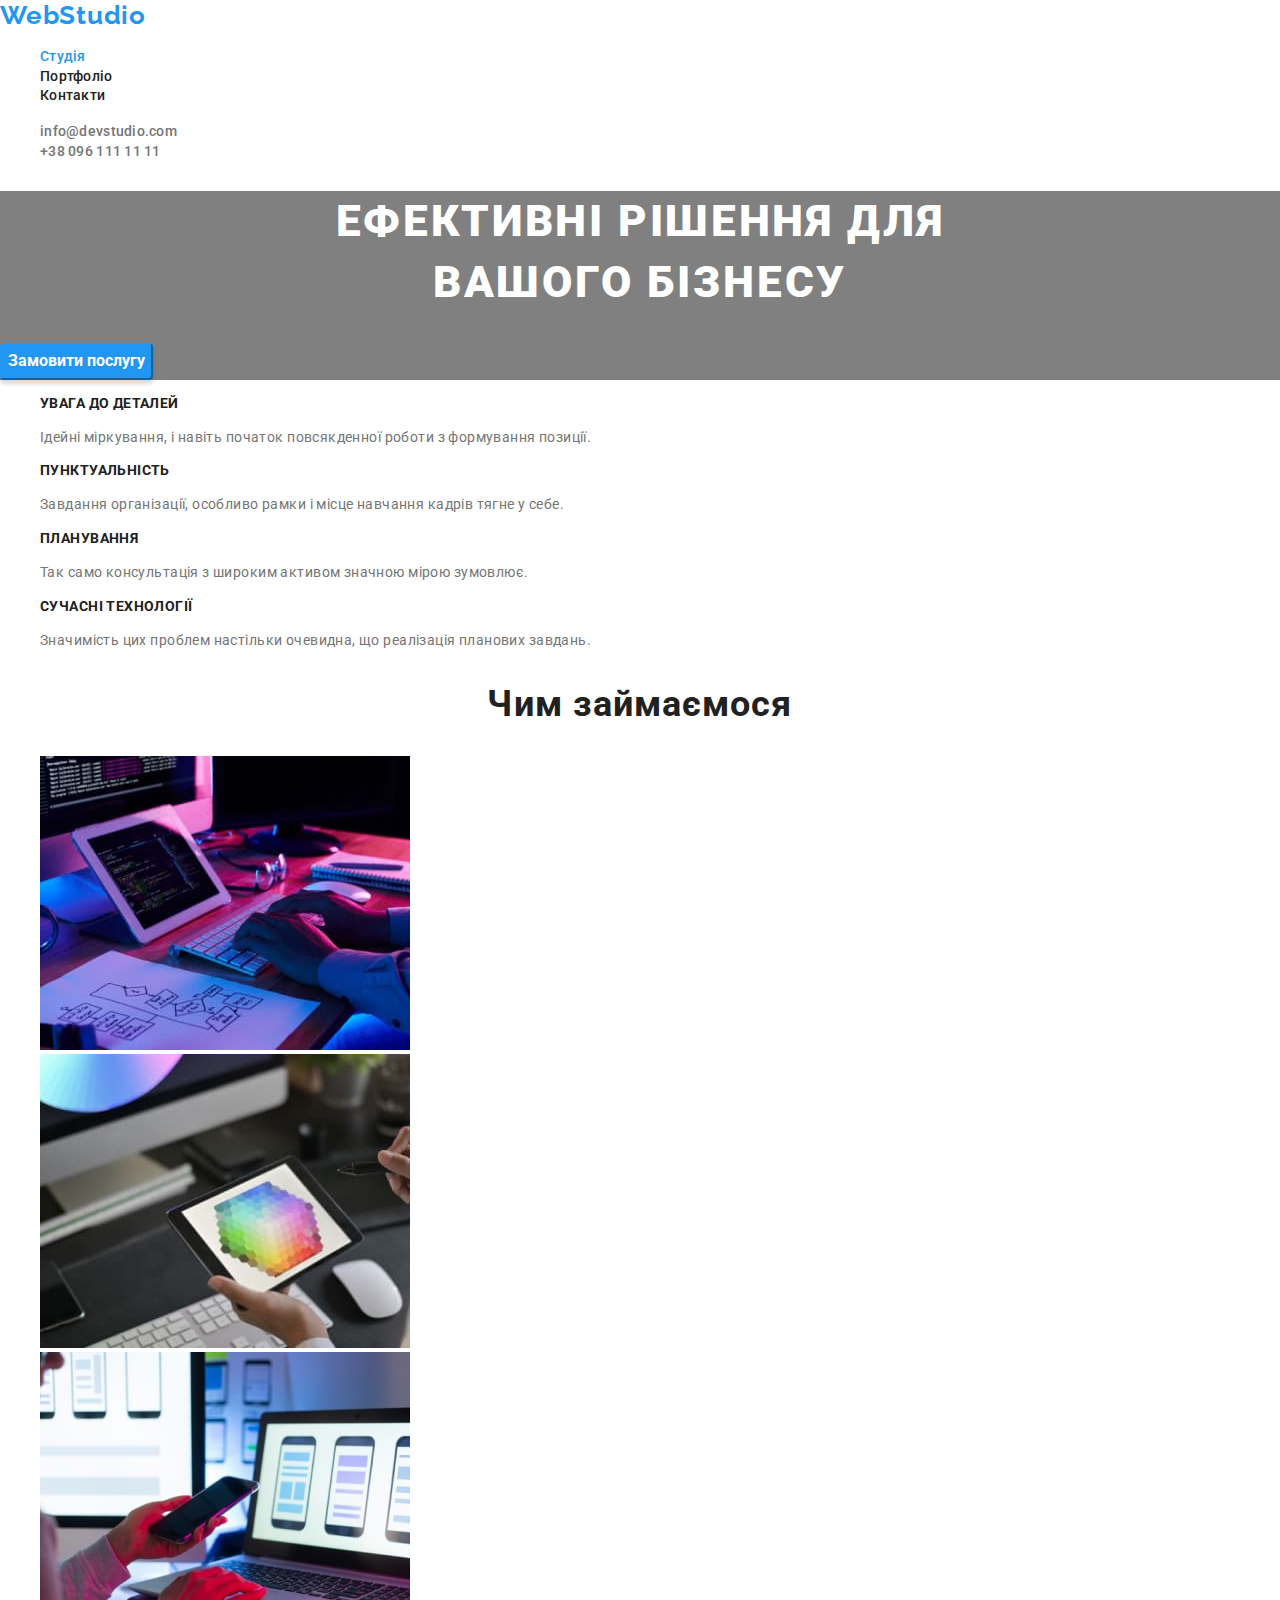
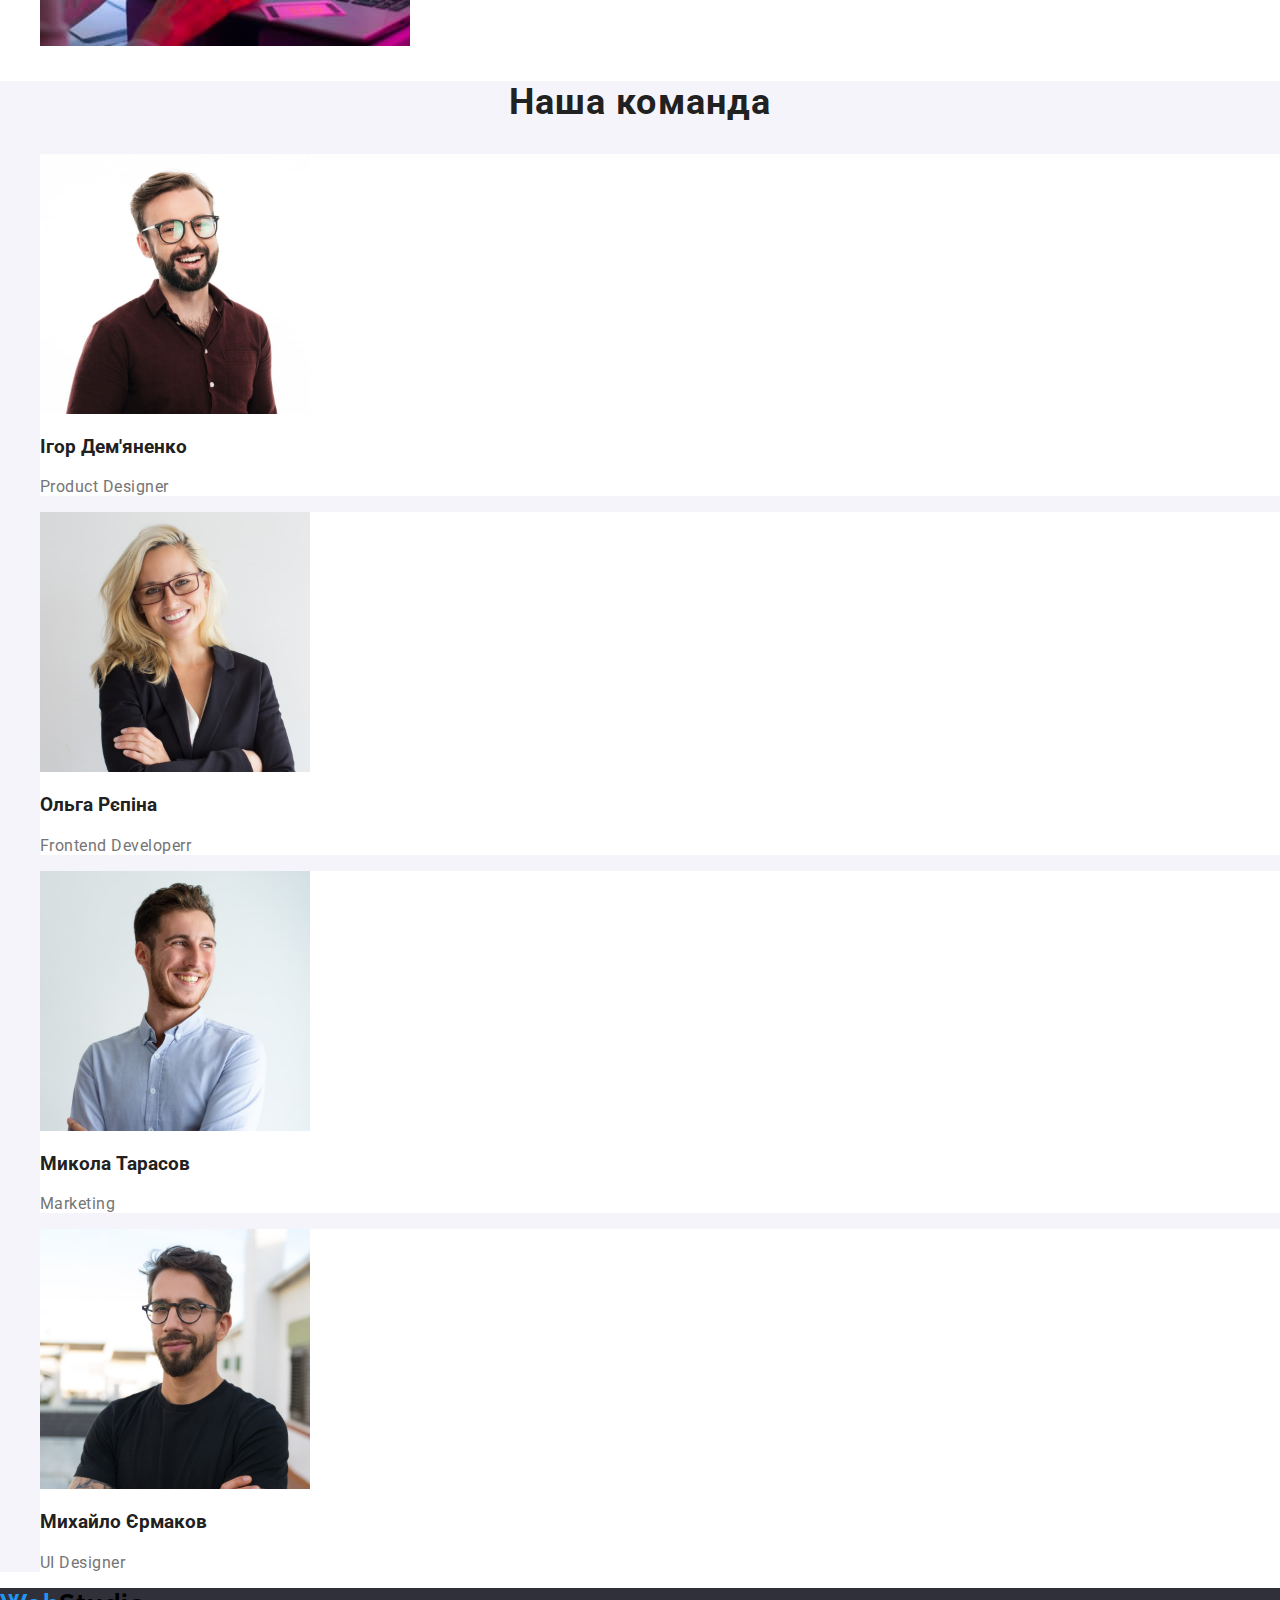
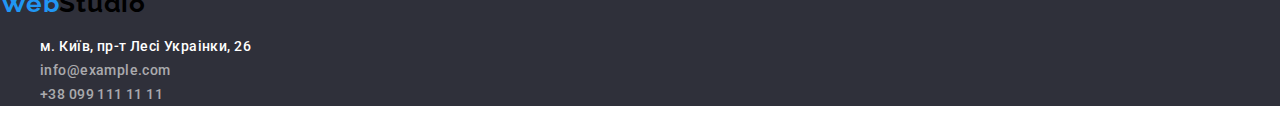
<file: index.html>
<!DOCTYPE html>
<html lang="uk">
<head>
    <meta charset="UTF-8">
    <meta http-equiv="X-UA-Compatible" content="IE=edge">
    <meta name="viewport" content="width=device-width, initial-scale=1.0">
    <title>goit-markup-hw-02</title>

    <link rel="preconnect" href="https://fonts.googleapis.com">
    <link rel="preconnect" href="https://fonts.gstatic.com" crossorigin>
    <link href="https://fonts.googleapis.com/css2?family=Raleway:wght@700&family=Roboto:wght@400;500;700;900&display=swap" rel="stylesheet">

    <!-- Favicon start-->
    <link rel="apple-touch-icon" sizes="180x180" href="./images/favicon/apple-touch-icon.png">
    <link rel="icon" type="image/png" sizes="32x32" href="./images/favicon/favicon-32x32.png">
    <link rel="icon" type="image/png" sizes="16x16" href="./images/favicon/favicon-16x16.png">
    <link rel="manifest" href="./images/favicon/site.webmanifest">
    
    <link rel="stylesheet" href="https://cdnjs.cloudflare.com/ajax/libs/modern-normalize/1.1.0/modern-normalize.min.css">
    <!-- <link rel="stylesheet" href="./css/common.css"> -->
    <link rel="stylesheet" href="./css/styles.css">

    
    <meta name="msapplication-TileColor" content="#da532c">
    <meta name="theme-color" content="#ffffff">
    <!-- Favicon end -->

</head>
<body class="page">
<header>
    <nav>
    <a class="logo" href=""><span>Web</span>Studio</a>

    <ul class="site-nav list">
    <li><a href="" class="link curent">Студія</a></li>
    <li><a href="./portfolio.html" class="link">Портфоліо</a></li>
    <li><a href="" class="link">Контакти</a></li>
    </ul>
    </nav>
</header>
    <ul class="contacts list">
    <li><a href="mailto:info@devstudio.com">info@devstudio.com</a></li>
    <li><a href="tel:+380961111111">+38 096 111 11 11</a></li>
    </ul>

<main>

<section class="hero">
    <h1 class="hero-title">Ефективні рішення для <br> вашого бізнесу</h1>
    <button type="button" class="btn">Замовити послугу</button>
</section>

        <!-- /* Послуги */ -->
<section class="benefits">

    <!-- цей h2 будемо скривати -->
    <h2 class="visually-hidden">Наші особливості</h2>

    <ul class="benefits list">
        <li>
            <h3 class="section-title">Увага до деталей</h3>
            <p class="section-text">Ідейні міркування, і навіть початок повсякденної роботи з формування позиції.</p>
        </li>
        <li>
            <h3 class="section-title">Пунктуальність</h3>
            <p class="section-text">Завдання організації, особливо рамки і місце навчання кадрів тягне у себе.</p>
        </li>
        <li>
            <h3 class="section-title">Планування</h3>
            <p class="section-text">Так само консультація з широким активом значною мірою зумовлює.</p>
        </li>
        <li>
            <h3 class="section-title">Сучасні технології</h3>
            <p class="section-text">Значимість цих проблем настільки очевидна, що реалізація планових завдань.</p>
        </li>
    </ul>
</section>

    <!-- Послуги -->
<section class="projects">
    <h2 class="project-title">Чим займаємося</h2>
     <ul class="project list">
        <li>
            <img src="./images/img-left.jpg" alt="Людина працює на десктоп комп'ютері" width="370">

            <!-- <p>Десктопні додатки</p> -->

        </li>
        <li>
            <img src="./images/img-right.jpg" alt="Людина працює на планшеті" width="370">

            <!-- <p>Мобільні додатки</p> -->

        </li>
        <li>
            <img src="./images/img-center.jpg" alt="Людина працює на телефоні" width="370">

            <!-- <p>Дизайнерські рішення</p> -->

        </li>

     </ul>
    
</section>

    <!-- Наша команда -->
<section class="section heands">
    <h2>Наша команда</h2>
    <ul class="heands list">
        <li>
            <img src="./images/igor.jpg" alt="Ігор" width="270">
            <h3 class="section-title">Ігор Дем'яненко</h3>
            <p lang="en" class="position">Product Designer</p>
        </li>
        <li>
            <img src="./images/olga.jpg" alt="Ольга" width="270">
            <h3 class="section-title">Ольга Рєпіна</h3>
            <p lang="en" class="position">Frontend Developerr</p>
        </li>
        <li>
            <img src="./images/mikola.jpg" alt="Микола" width="270">
            <h3 class="section-title">Микола Тарасов</h3>
            <p lang="en" class="position">Marketing</p>
        </li>
        <li>
            <img src="./images/mihaylo.jpg" alt="Михайло" width="270">
            <h3 class="section-title">Михайло Єрмаков</h3>
            <p lang="en" class="position">UI Designer</p>
        </li>
    </ul>
</section>

</main>

<footer class="section-footer">
    <a class="logo" href=""><span>Web</span>Studio</a>
    <address class="section-address">
        <ul class="contacts list">
            <li>
            <a  class="item" href="https://goo.gl/maps/CPtrU1FHBa2aNyZL9" target="_blank" rel="noopener noreferrer nofollow">м. Київ, пр-т Лесі Украінки, 26</a>  
            </li>
            <li>
            <a class="mail" href="mailto:info@example.com">info@example.com</a>
            </li>
            <li>
            <a class="tel" href="tel:+380991111111">+38 099 111 11 11</a>
            </li>
        </ul>
    </address>
</footer>
</body>
</html>
</file>
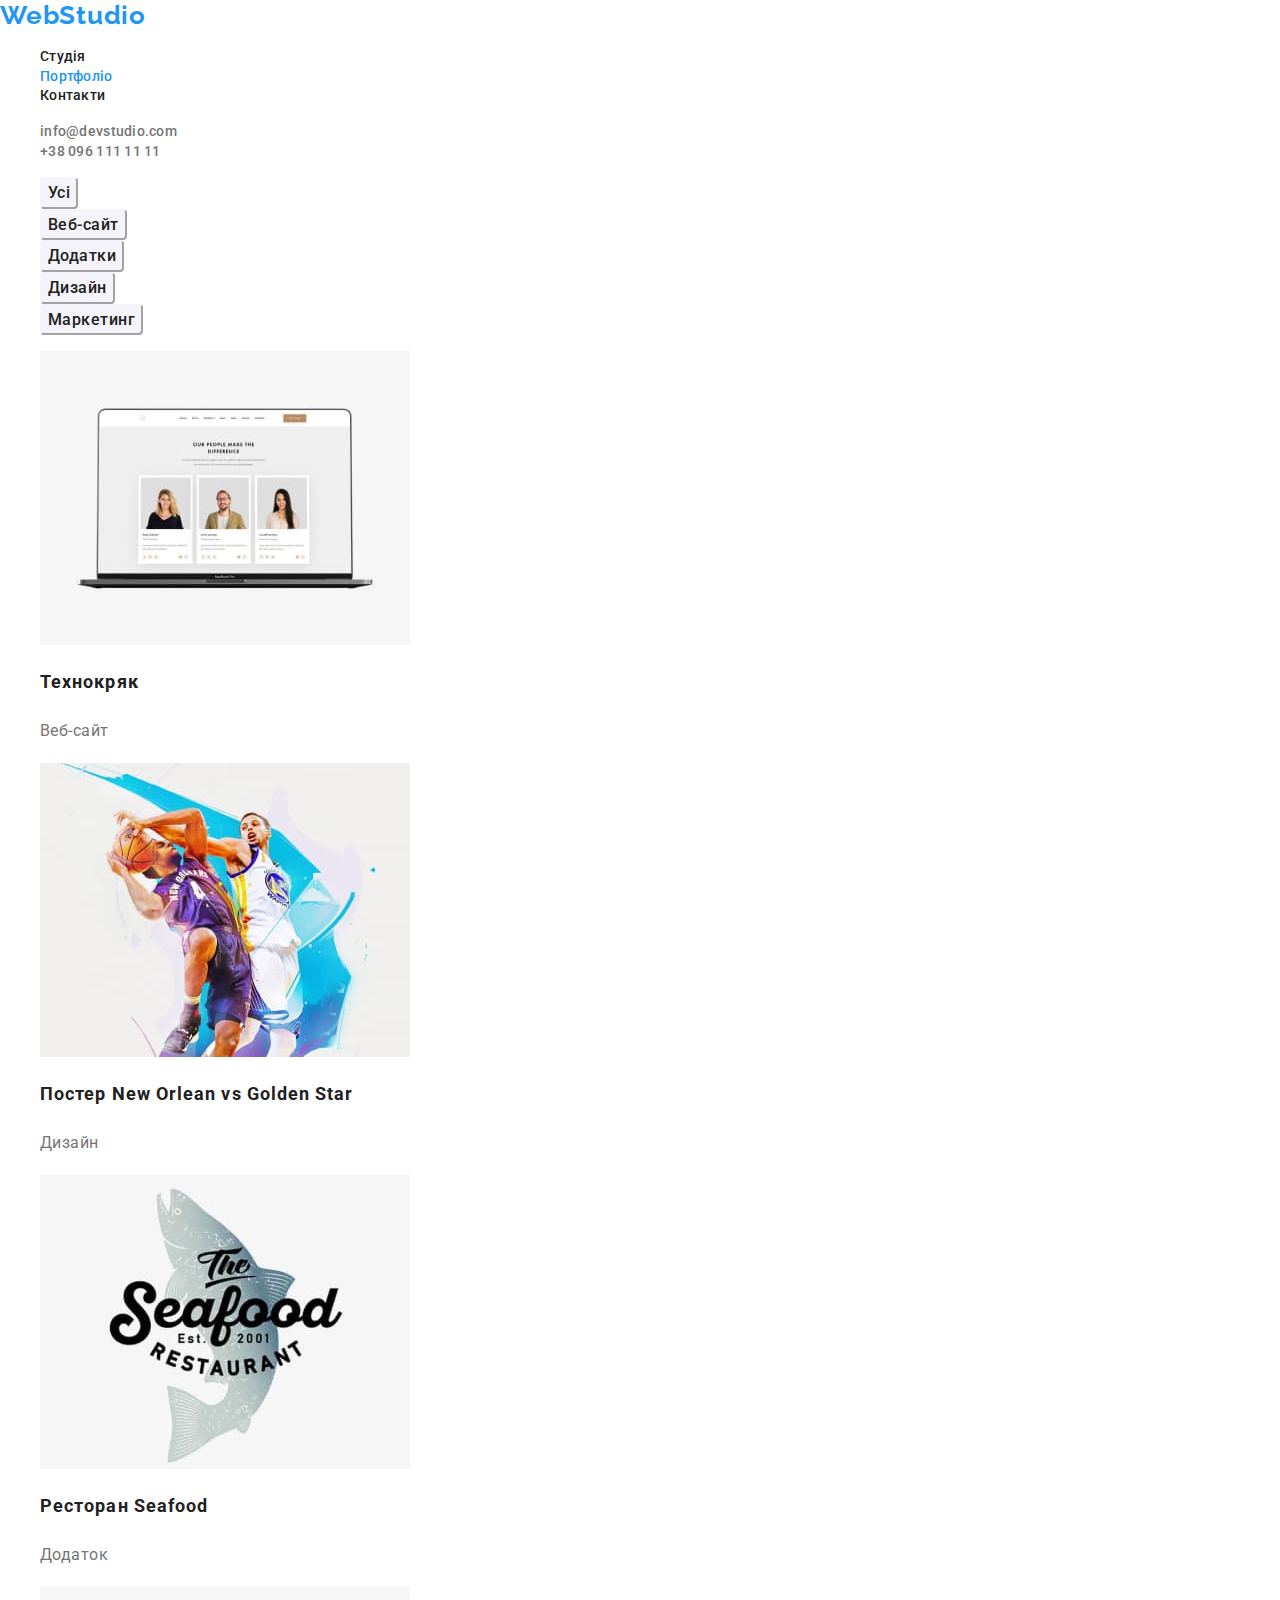
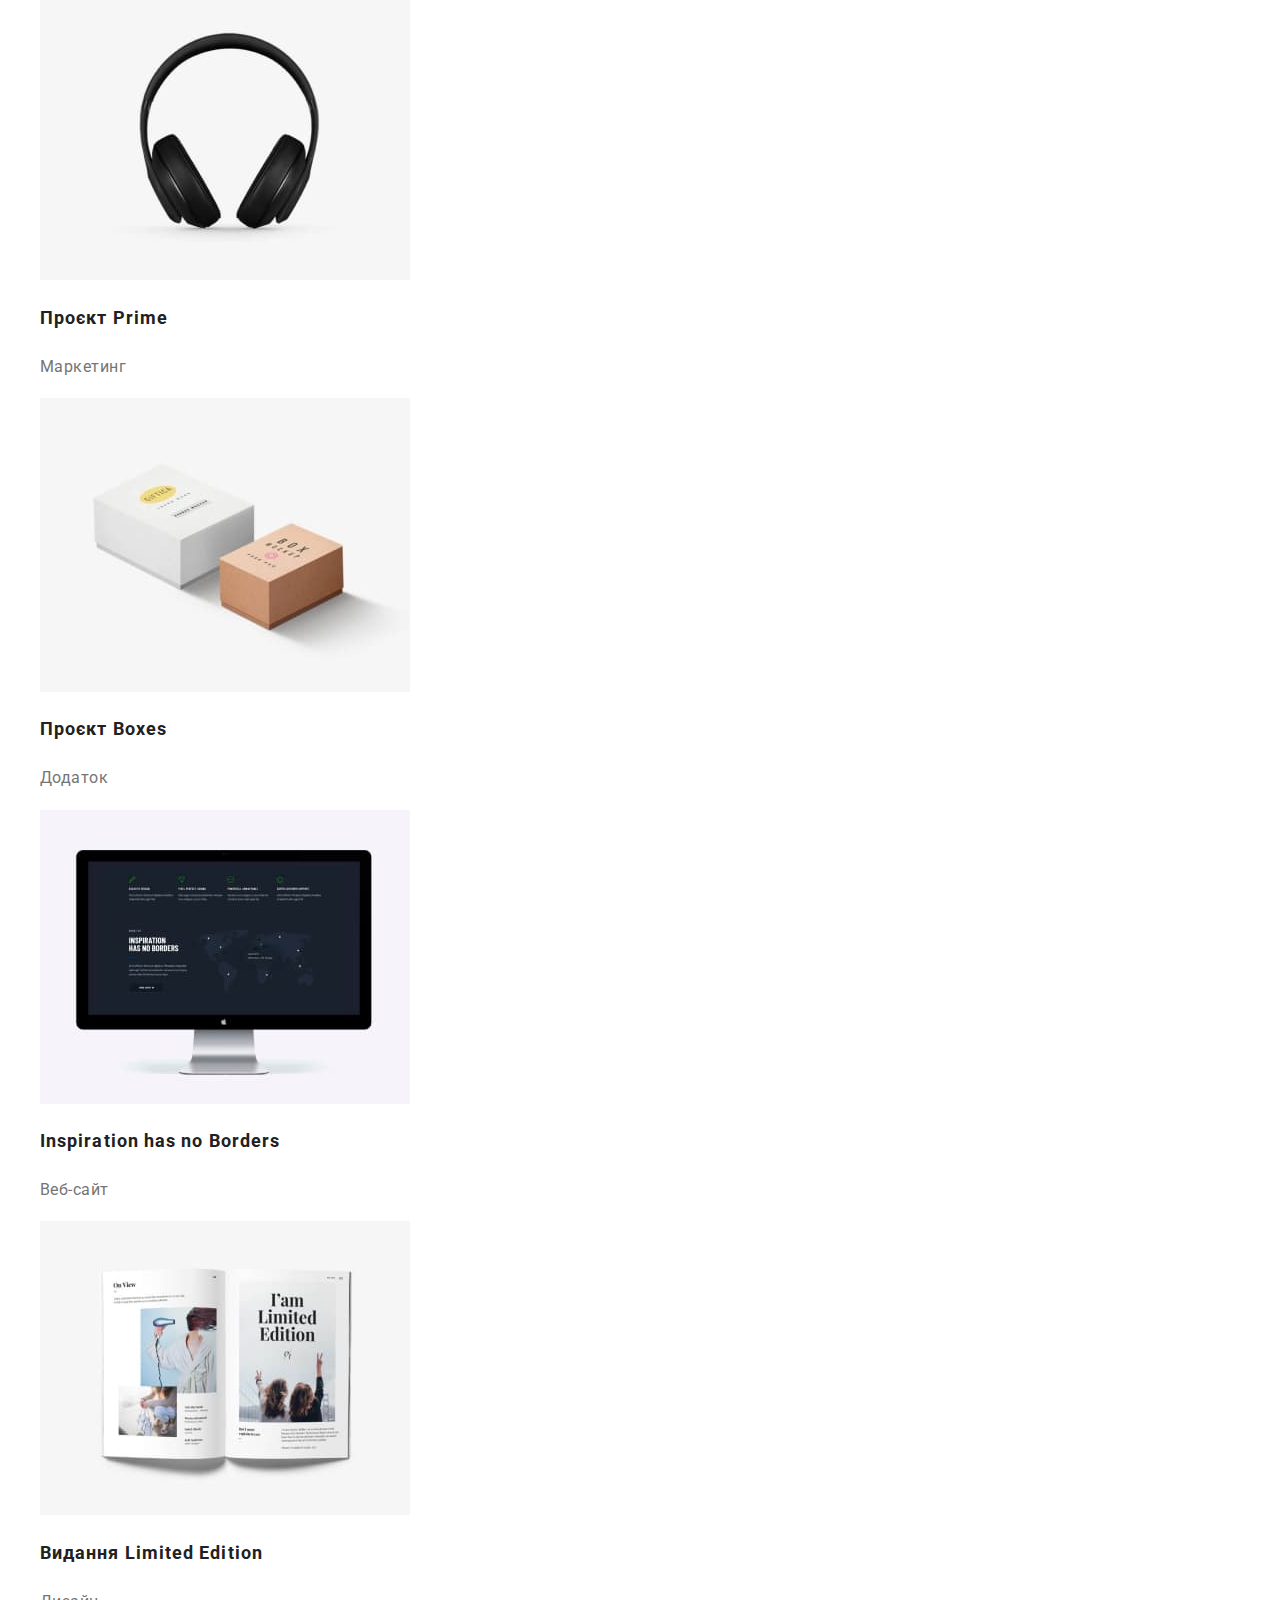
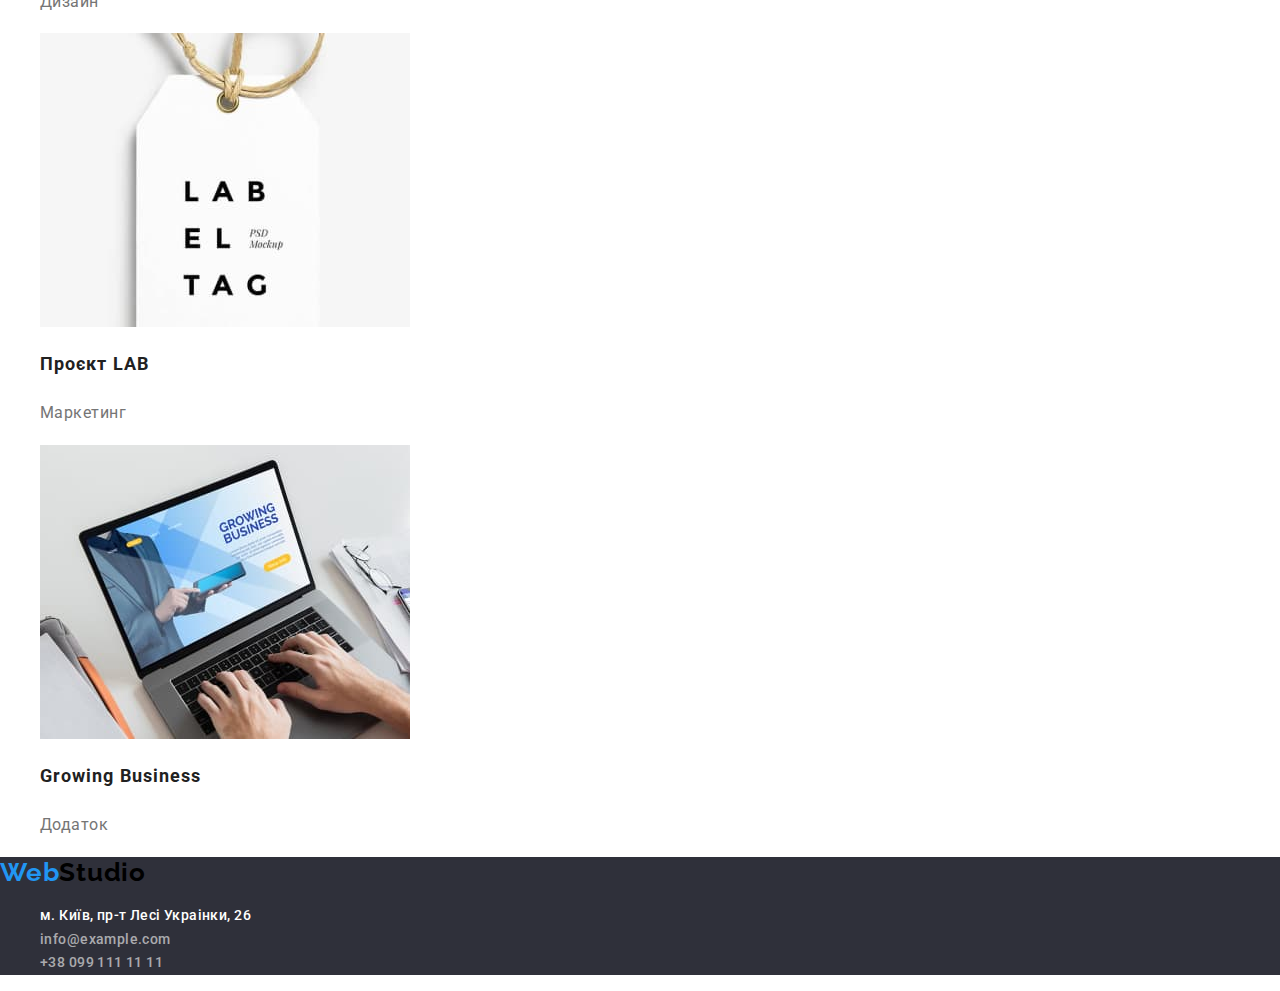
<file: portfolio.html>
<!DOCTYPE html>
<html lang="uk">
<head>
    <meta charset="UTF-8">
    <meta http-equiv="X-UA-Compatible" content="IE=edge">
    <meta name="viewport" content="width=device-width, initial-scale=1.0">
    <title>goit-markup-hw-02</title>

    <link rel="preconnect" href="https://fonts.googleapis.com">
    <link rel="preconnect" href="https://fonts.gstatic.com" crossorigin>
    <link href="https://fonts.googleapis.com/css2?family=Raleway:wght@700&family=Roboto:wght@400;500;700;900&display=swap" rel="stylesheet">


    <link rel="stylesheet" href="https://cdnjs.cloudflare.com/ajax/libs/modern-normalize/1.1.0/modern-normalize.min.css">
    <!-- <link rel="stylesheet" href="./css/common.css"> -->
    <link rel="stylesheet" href="./css/porfolio.css">
</head>
<body>
    <header>
    <nav>
        <a class="logo" href=""><span>Web</span>Studio</a>

    <ul class="site-nav list">
    <li><a href="./index.html" class="link">Студія</a></li>
    <li><a href="" class="link curent">Портфоліо</a></li>
    <li><a href="" class="link">Контакти</a></li>
    </ul>
</nav>


    <ul class="contacts list">
    <li><a href="mailto:info@devstudio.com">info@devstudio.com</a></li>
    <li><a href="tel:+380961111111">+38 096 111 11 11</a></li>
    </ul>

</header>   
<main>

    <!-- Кнопки фільтра -->

<section class="button">

    <!-- Потім скриємо цей h1 -->
<h1 class="visually-hidden">Проєкти</h1>

<ul class="button list">
    <li><button class="button curent" type="button">Усі</button></li>
    <li><button type="button">Веб-сайт</button></li>
    <li><button type="button">Додатки</button></li>
    <li><button type="button">Дизайн</button></li>
    <li><button type="button">Маркетинг</button></li>
</ul>

    <!-- /* Проєкти */ -->

<ul class="projects">
    <li>
        <img src="./images/portfolio-examples/open-laptop.jpg" alt="відкритий ноутбук" width="370">
        <h2>Технокряк</h2>
        <p>Веб-сайт</p>
    </li>
    <li>
        <img src="./images/portfolio-examples/basketball.jpg" alt="два чоловіка грають у баскетбол" width="370">
        <h2>Постер New Orlean vs Golden Star</h2>
        <p>Дизайн</p>
    </li>
    <li>
        <img src="./images/portfolio-examples/logo-seafood.jpg" alt="лого Морська їжа" width="370">
        <h2>Ресторан Seafood</h2>
        <p>Додаток</p>
    </li>
    <li>
        <img src="./images/portfolio-examples/headphone.jpg" alt="навушники" width="370">
        <h2>Проєкт Prime</h2>
        <p>Маркетинг</p>
    </li>
    <li>
        <img src="./images/portfolio-examples/two-boxes.jpg" alt="дві коробки" width="370">
        <h2>Проєкт Boxes</h2>
        <p>Додаток</p>
    </li>
    <li>
        <img src="./images/portfolio-examples/monitor.jpg" alt="монітор" width="370">
        <h2>Inspiration has no Borders</h2>
        <p>Веб-сайт</p>
    </li>
    <li>
        <img src="./images/portfolio-examples/open-book.jpg" alt="відкрита книга" width="370">
        <h2>Видання Limited Edition</h2>
        <p>Дизайн</p>
    </li>
    <li>
        <img src="./images/portfolio-examples/label.jpg" alt="бірка" width="370">
        <h2>Проєкт LAB</h2>
        <p>Маркетинг</p>
    </li>
    <li>
        <img src="./images/portfolio-examples/laptop-printing.jpg" alt="друк на ноутбуці" width="370">
        <h2>Growing Business</h2>
        <p>Додаток</p>
    </li>
</ul> 
</section>
</main>


<footer class="section-footer">
        <a class="logo" href=""><span>Web</span>Studio</a>
        <address class="section-address">
            <ul class="contacts list">
                <li>
                <a class="item" href="https://goo.gl/maps/CPtrU1FHBa2aNyZL9" target="_blank" rel="noopener noreferrer nofollow">м. Київ, пр-т Лесі Украінки, 26</a>  
                </li>
                <li>
                <a class="mail" href="mailto:info@example.com">info@example.com</a>
                </li>
                <li>
                <a class="tel" href="tel:+380991111111">+38 099 111 11 11</a>
                </li>
            </ul>
        </address>

</footer>
</body>
</html>
</file>
<file: css/common.css>
:root {
    --primery-text-color: #757575;
    --title-text-color: #212121;
    --accent-color: #2196F3;
}

body {
    font-family: Roboto, sans-serif;
    color: var(--primery-text-color);

}

.logo span {
    font-family: Raleway, sans-serif;
    font-weight: 700;
    color: #010202;
    font-style: normal;
    font-weight: 700;
    font-size: 26px;
    line-height: 1,2;
    letter-spacing: 0.03em;
}

.logo {
    font-family: Raleway, sans-serif;
    font-weight: 700;
    color: #000000;
    font-style: normal;
    font-weight: 700;
    font-size: 26px;
    line-height: 1,2;
    letter-spacing: 0.03em;
    
}
.logo:hover {
    color: #2196F3;
}


.site-nav .link.curent {
    color: var(--accent-color);
}


.list {
    list-style: none;
}
/* Цвет заголовков #212121 */

/* Цвет основного текста #757575 */

 /* белый #ffffff  */

/* акцент #2196F3  */

/* Цвет основного фона #F5F5F5 */

/* Цвет дополнительного фона #F5F4FA */


    /* site-nav */
    .site-nav a {
        color:var(--title-text-color);
        font-style: normal;
        font-weight: 500;
        font-size: 14px;
        line-height: 1.4;
        letter-spacing: 0.02em;
        text-decoration: none;
    }
    .contacts a {
        color: var(--primery-text-color);
        font-style: normal;
        font-weight: 500;
        font-size: 14px;
        line-height: 1.4;
        letter-spacing: 0.02em;
        text-decoration: none;
    }

.site-nav a:hover,
.site-nav a:focus {
    color: var(--accent-color);
}

.contacts a:hover,
.contacts a:focus {
    color: var(--accent-color);
}


/* Футер */

.section-footer {
    background-color: #2F303A;
}

.section-address .item {
    font-family: 'Roboto';
    color: #FFFFFF;
    font-weight: 400;
    font-size: 14px;
    line-height: 1.7;
    letter-spacing: 0.03em;
}

.section-address .mail,
.section-address .tel {
    font-family: 'Roboto';
    color: rgba(255, 255, 255, 0.6);
    font-weight: 400;
    font-size: 14px;
    line-height: 1.7;
    letter-spacing: 0.03em;

}
</file>
<file: css/styles.css>
:root {
    --primery-text-color: #757575;
    --title-text-color: #212121;
    --hover-text-color: #ffffff;
    --accent-color: #2196F3;
    --primary-background-color: #F5F4FA;
    --secondary-background-color: #2F303A; 
    --hero-color: #ffffff;
}

body {
    font-family: Roboto, sans-serif;
    color: var(--primery-text-color);

}

.logo span {
    font-family: 'Raleway', sans-serif;
    font-weight: 700;
    color: var(--accent-color);
    font-weight: 700;
    font-size: 26px;
    line-height: 1.2;
    letter-spacing: 0.03em;
    text-decoration: none;
}

.logo {
    font-family: Raleway, sans-serif;
    font-weight: 700;
    color: #000000;
    font-weight: 700;
    font-size: 26px;
    line-height: 1.2;
    letter-spacing: 0.03em;
    text-decoration: none;
}
.logo:hover {
    color: #2196F3;
}

.site-nav .link.curent {
    color: var(--accent-color);
}


.list {
    list-style: none;
}
/* Цвет заголовков #212121 */

/* Цвет основного текста #757575 */

/* акцент #2196F3  */

/* Цвет основного фона #ffffff */

/* Цвет дополнительного фона #F5F4FA */


    /* site-nav */
    .site-nav a {
        color:var(--title-text-color);
        font-weight: 500;
        font-size: 14px;
        line-height: 1.4;
        letter-spacing: 0.02em;
        text-decoration: none;
    }
    .contacts a {
        color: var(--primery-text-color);
        font-weight: 500;
        font-size: 14px;
        line-height: 1.4;
        letter-spacing: 0.02em;
        text-decoration: none;
}

.site-nav a:hover,
.site-nav a:focus {
    color: var(--accent-color);
}

.contacts a:hover,
.contacts a:focus {
    color: var(--accent-color);
}

.section-title {
    color: var(--title-text-color);
}

    /* потім прибрати фон */
.hero {
    background-color: gray;
}
    /* Hero */
.hero-title {    
    color: var(--hero-color);
    font-weight: 900;
    font-size: 44px;
    line-height: 1.4;
    text-align: center;
    letter-spacing: 0.06em;
    text-transform: uppercase;
}
.btn {
    color: #FFFFFF;
    background-color: var(--accent-color);
    font-family: inherit;
    font-weight: 700;
    font-size: 16px;
    line-height: 1.9;

    border-color: var(--accent-color);
    box-shadow: 0px 4px 4px rgba(0, 0, 0, 0.15);
    border-radius: 4px;
    cursor: pointer;
}

.btn:hover {
    background: #188CE8;

}

    /* Переваги */

.visually-hidden {
        position: absolute; 
        white-space: nowrap; 
        width: 1px; height: 1px; 
        overflow: hidden; border: 0; 
        padding: 0; clip: rect(0 0 0 0); 
        clip-path: inset(50%); 
        margin: -1px;
    
    }

.benefits.list .section-title {
        color: var(--title-text-color);
        font-weight: 700;
        font-size: 14px;
        line-height: 1.14;
        letter-spacing: 0.03em;
        text-transform: uppercase;
    }
    
.benefits.list .section-text {
        color: var(--primery-text-color);
        font-size: 14px;
        line-height: 1.7;
        letter-spacing: 0.03em;
    }


    /* Послуги */

.project-title {
    color: var(--title-text-color);
    font-weight: 700;
    font-size: 36px;
    line-height: 1.2;
    text-align: center;
    letter-spacing: 0.03em;
    }

.project.list p {
    color: var(--hero-color);
    font-weight: 700;
    font-size: 14px;
    line-height: 1.2;
    text-align: center;
    letter-spacing: 0.03em;
    text-transform: uppercase;
    }

    /* Команда */

.section.heands {
    background-color: #F5F4FA;
}

.section.heands h2 {
    color: var(--title-text-color);
    text-align: center;
    font-weight: 700;
    font-size: 36px;
    line-height: 1.2;
    text-align: center;
    letter-spacing: 0.03em;
}

.heands-list h3 {
    color: var(--title-text-color);
    font-weight: 500;
    font-size: 16px;
    line-height: 1.2;
    text-align: center;
    letter-spacing: 0.03em;
}

.heands.list li {
    background-color: #FFFFFF;
}

.position {
    color: var(--primery-text-color);
    font-size: 16px;
    line-height: 1.2;
    letter-spacing: 0.03em;
}

    /* Футер */

.section-footer {
    background-color: var(--secondary-background-color);
}

.section-address .item {
    color: #FFFFFF;
    font-style: normal;
    font-size: 14px;
    line-height: 1.7;
    letter-spacing: 0.03em;
}

.section-address .mail,
.section-address .tel {
    color: rgba(255, 255, 255, 0.6);
    font-style: normal;
    font-size: 14px;
    line-height: 1.7;
    letter-spacing: 0.03em;

}
</file>
<file: css/porfolio.css>
:root {
    --primery-text-color: #757575;
    --title-text-color: #212121;
    --hover-text-color: #ffffff;
    --accent-color: #2196F3;
    --primary-background-color: #F5F4FA;
    --secondary-background-color: #2F303A;  

}

body {
    font-family: 'Roboto', sans-serif;
    color: var(--primery-text-color);

}

.logo span {
    font-family: 'Raleway', sans-serif;
    font-weight: 700;
    color: var(--accent-color);
    font-weight: 700;
    font-size: 26px;
    line-height: 1.2;
    letter-spacing: 0.03em;
    text-decoration: none;
}

.logo {
    font-family: 'Raleway', sans-serif;
    font-weight: 700;
    color: #000000;
    font-weight: 700;
    font-size: 26px;
    line-height: 1.2;
    letter-spacing: 0.03em;
    text-decoration: none;
    
}
.logo:hover {
    color: #2196F3;
}

.site-nav .link.curent {
    font-family: 'Roboto';
    color: var(--accent-color);
}

.list {
    list-style: none;
}

/* Цвет заголовков #212121 */

/* Цвет основного текста #757575 */

 /* белый #ffffff  */

/* акцент #2196F3  */

/* Цвет основного фона #F5F4FA */

/* Цвет дополнительного фона #2F303A */


    /* site-nav */
.site-nav a {
    color:var(--title-text-color);
    font-weight: 500;
    font-size: 14px;
    line-height: 1.4;
    letter-spacing: 0.02em;
    text-decoration: none;
}
.contacts a {
    color: var(--primery-text-color);
    font-weight: 500;
    font-size: 14px;
    line-height: 1.4;
    letter-spacing: 0.02em;
    text-decoration: none;
}

.site-nav a:hover,
.site-nav a:focus {
    color: var(--accent-color);
}

.contacts a:hover,
.contacts a:focus {
    color: var(--accent-color);
}

/* <!-- Кнопки фільтра --> */

.visually-hidden {
    position: absolute; 
    white-space: nowrap; 
    width: 1px; height: 1px; 
    overflow: hidden; border: 0; 
    padding: 0; clip: rect(0 0 0 0); 
    clip-path: inset(50%); 
    margin: -1px;

}

.button button {
    color: var(--title-text-color);
    font-weight: 500;
    font-size: 16px;
    line-height: 1.6;
    letter-spacing: 0.03em;
    list-style: none;
    cursor: pointer;
    background-color: #F5F4FA;
    border-radius: 4px;
    border-color: #F5F4FA;
}

.button button:hover,
.button button:focus {
    color: #FFFFFF;
    background-color: var(--accent-color);
    box-shadow: 0px 3px 1px rgba(0, 0, 0, 0.1), 0px 1px 2px rgba(0, 0, 0, 0.08), 0px 2px 2px rgba(0, 0, 0, 0.12);
    border-radius: 4px;
}


/* Проєкти */

.projects {
list-style: none;
}

.projects h2 {
    color: var(--title-text-color);
    font-weight: 700;
    font-size: 18px;
    line-height: 2;
    letter-spacing: 0.06em;
}

.projects p {
    color: var(--primery-text-color);
    font-size: 16px;
    line-height: 1.9;
    letter-spacing: 0.03em;

}

/* Футер */

.section-footer {
    background-color: var(--secondary-background-color);
}

.section-address .item {
    color: #FFFFFF;
    font-style: normal;
    font-size: 14px;
    line-height: 1.7;
    letter-spacing: 0.03em;
}

.section-address .mail,
.section-address .tel {
    color: rgba(255, 255, 255, 0.6);
    font-style: normal;
    font-size: 14px;
    line-height: 1.7;
    letter-spacing: 0.03em;

}
</file>
